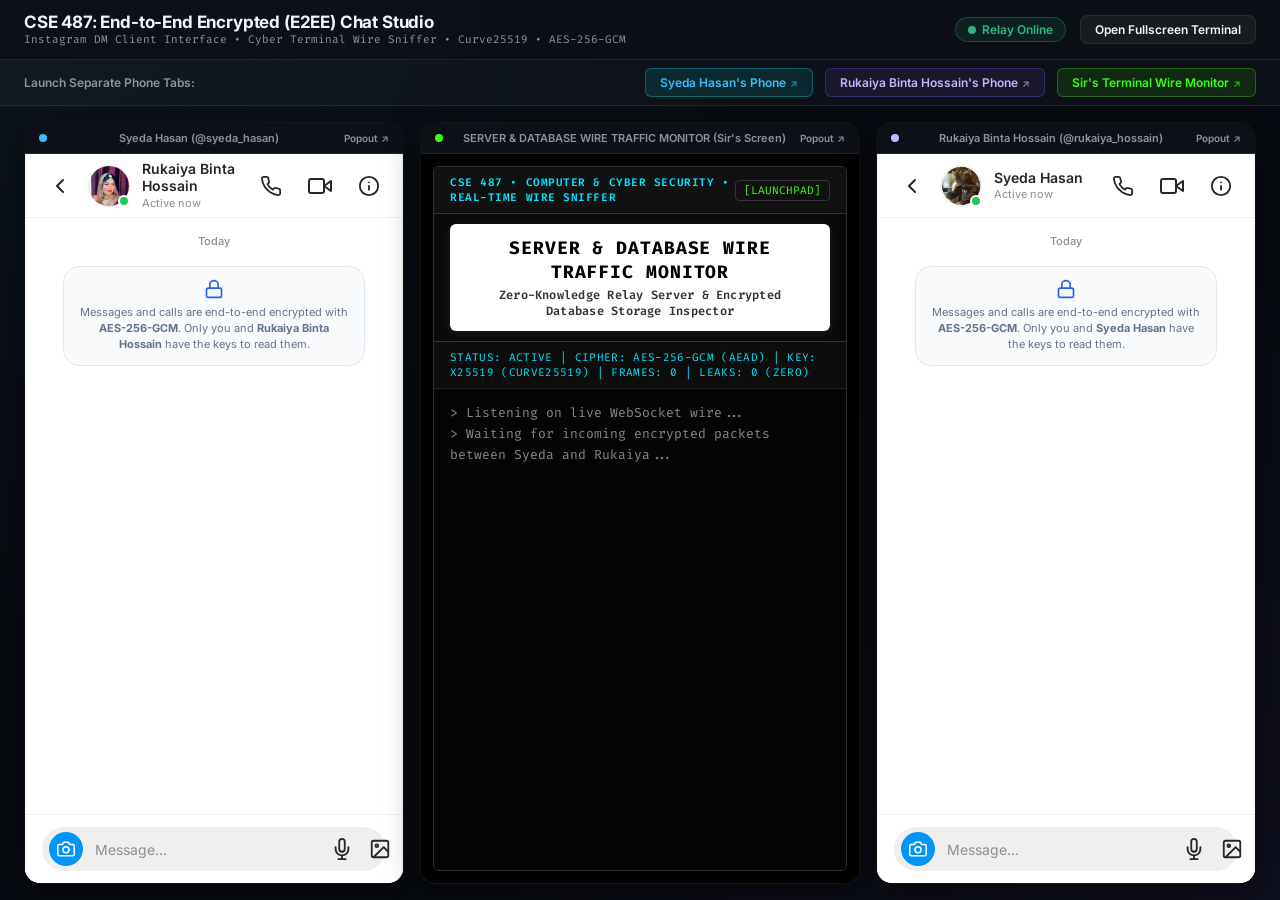
<file: web/index.html>
<!DOCTYPE html>
<html lang="en">
<head>
  <meta charset="UTF-8">
  <meta name="viewport" content="width=device-width, initial-scale=1.0">
  <title>CSE 487 • Secure E2EE Chat Studio</title>
  <link rel="preconnect" href="https://fonts.googleapis.com">
  <link rel="preconnect" href="https://fonts.gstatic.com" crossorigin>
  <link href="https://fonts.googleapis.com/css2?family=Fira+Code:wght@400;600&family=Inter:wght@400;500;600;700;800&display=swap" rel="stylesheet">
  <link rel="stylesheet" href="style.css">
</head>
<body>
  <!-- Header Bar -->
  <header class="app-header">
    <div class="header-left">
      <div class="logo-badge">
        <div>
          <h1>CSE 487: End-to-End Encrypted (E2EE) Chat Studio</h1>
          <p class="subtitle">Instagram DM Client Interface • Cyber Terminal Wire Sniffer • Curve25519 • AES-256-GCM</p>
        </div>
      </div>
    </div>
    <div class="header-right">
      <div class="status-indicator">
        <span class="status-dot active"></span>
        <span>Relay Online</span>
      </div>
      <a href="terminal.html" target="_blank" class="btn btn-secondary">
        Open Fullscreen Terminal
      </a>
    </div>
  </header>

  <!-- Launchpad Quick Navigation Bar -->
  <div class="launchpad-bar">
    <span class="launchpad-title">Launch Separate Phone Tabs:</span>
    <div class="launch-links">
      <a href="chat.html?user=Syeda" target="_blank" class="launch-card-btn alice-link">
        Syeda Hasan's Phone <span class="ext-icon">↗</span>
      </a>
      <a href="chat.html?user=Rukaiya" target="_blank" class="launch-card-btn bob-link">
        Rukaiya Binta Hossain's Phone <span class="ext-icon">↗</span>
      </a>
      <a href="terminal.html" target="_blank" class="launch-card-btn term-link">
        Sir's Terminal Wire Monitor <span class="ext-icon">↗</span>
      </a>
    </div>
  </div>

  <!-- Live Multi-View Presentation Canvas -->
  <main class="studio-presentation-grid">
    
    <!-- Left: Syeda's Instagram Client (Embedded Frame) -->
    <div class="frame-wrapper">
      <div class="frame-label">
        <span class="label-dot dot-alice"></span> Syeda Hasan (@syeda_hasan)
        <a href="chat.html?user=Syeda" target="_blank" class="popout-link">Popout ↗</a>
      </div>
      <iframe src="chat.html?user=Syeda" class="studio-iframe" title="Syeda Hasan Instagram Chat"></iframe>
    </div>

    <!-- Center: Server & Database Wire Traffic Monitor (Embedded Frame) -->
    <div class="frame-wrapper monitor-frame-wrapper">
      <div class="frame-label">
        <span class="label-dot dot-term"></span> SERVER & DATABASE WIRE TRAFFIC MONITOR (Sir's Screen)
        <a href="terminal.html" target="_blank" class="popout-link">Popout ↗</a>
      </div>
      <iframe src="terminal.html" class="studio-iframe" title="Server & Database Wire Traffic Monitor"></iframe>
    </div>

    <!-- Right: Rukaiya's Instagram Client (Embedded Frame) -->
    <div class="frame-wrapper">
      <div class="frame-label">
        <span class="label-dot dot-bob"></span> Rukaiya Binta Hossain (@rukaiya_hossain)
        <a href="chat.html?user=Rukaiya" target="_blank" class="popout-link">Popout ↗</a>
      </div>
      <iframe src="chat.html?user=Rukaiya" class="studio-iframe" title="Rukaiya Binta Hossain Instagram Chat"></iframe>
    </div>

  </main>
</body>
</html>
</file>
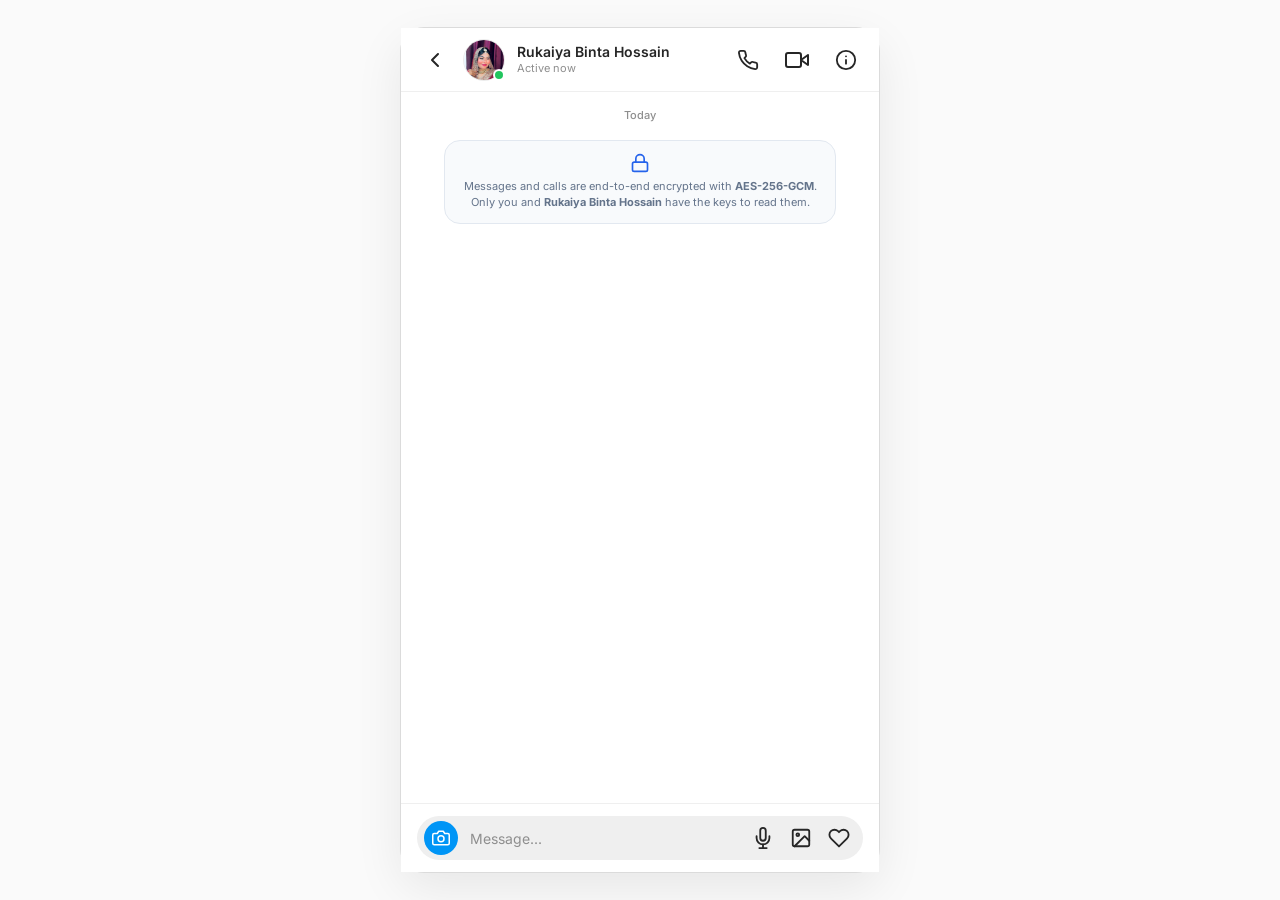
<file: web/chat.html>
<!DOCTYPE html>
<html lang="en">
<head>
  <meta charset="UTF-8">
  <meta name="viewport" content="width=device-width, initial-scale=1.0, maximum-scale=1.0, user-scalable=no">
  <title>Direct • Instagram E2EE</title>
  <link rel="preconnect" href="https://fonts.googleapis.com">
  <link rel="preconnect" href="https://fonts.gstatic.com" crossorigin>
  <link href="https://fonts.googleapis.com/css2?family=Fira+Code:wght@400;600&family=Inter:wght@400;500;600;700&display=swap" rel="stylesheet">
  <link rel="stylesheet" href="chat.css">
</head>
<body class="ig-light-body">
  <!-- Instagram Direct Chat Container (Light Theme) -->
  <div class="ig-chat-app">
    
    <!-- Top Header -->
    <header class="ig-header">
      <div class="ig-header-left">
        <button class="ig-icon-btn" id="btnBack" title="Back to Launchpad">
          <svg width="24" height="24" viewBox="0 0 24 24" fill="none" stroke="currentColor" stroke-width="2" stroke-linecap="round" stroke-linejoin="round">
            <polyline points="15 18 9 12 15 6"></polyline>
          </svg>
        </button>
        <div class="ig-profile-header" id="btnHeaderProfile">
          <div class="ig-avatar-wrapper">
            <img class="ig-avatar-img" id="peerAvatarImg" src="rukaiya.jpg" alt="Avatar">
            <span class="ig-active-dot"></span>
          </div>
          <div class="ig-profile-info">
            <h2 id="peerFullName">Rukaiya Binta Hossain</h2>
            <p class="ig-status-text">Active now</p>
          </div>
        </div>
      </div>
      
      <div class="ig-header-right">
        <!-- Call SVG -->
        <button class="ig-icon-btn" title="Audio Call">
          <svg width="22" height="22" viewBox="0 0 24 24" fill="none" stroke="currentColor" stroke-width="2" stroke-linecap="round" stroke-linejoin="round">
            <path d="M22 16.92v3a2 2 0 0 1-2.18 2 19.79 19.79 0 0 1-8.63-3.07 19.5 19.5 0 0 1-6-6 19.79 19.79 0 0 1-3.07-8.67A2 2 0 0 1 4.11 2h3a2 2 0 0 1 2 1.72 12.84 12.84 0 0 0 .7 2.81 2 2 0 0 1-.45 2.11L8.09 9.91a16 16 0 0 0 6 6l1.27-1.27a2 2 0 0 1 2.11-.45 12.84 12.84 0 0 0 2.81.7A2 2 0 0 1 22 16.92z"></path>
          </svg>
        </button>
        <!-- Video SVG -->
        <button class="ig-icon-btn" title="Video Call">
          <svg width="24" height="24" viewBox="0 0 24 24" fill="none" stroke="currentColor" stroke-width="2" stroke-linecap="round" stroke-linejoin="round">
            <polygon points="23 7 16 12 23 17 23 7"></polygon>
            <rect x="1" y="5" width="15" height="14" rx="2" ry="2"></rect>
          </svg>
        </button>
        <!-- Info (i) SVG -->
        <button class="ig-icon-btn" id="btnInfo" title="Safety Number & Encryption Info">
          <svg width="22" height="22" viewBox="0 0 24 24" fill="none" stroke="currentColor" stroke-width="2" stroke-linecap="round" stroke-linejoin="round">
            <circle cx="12" cy="12" r="10"></circle>
            <line x1="12" y1="16" x2="12" y2="12"></line>
            <line x1="12" y1="8" x2="12.01" y2="8"></line>
          </svg>
        </button>
      </div>
    </header>

    <!-- Chat Messages Stream -->
    <main class="ig-messages-container" id="messagesContainer">
      <div class="ig-chat-date" id="chatDate">Today</div>
      
      <div class="ig-e2ee-notice">
        <svg class="ig-notice-lock-icon" width="20" height="20" viewBox="0 0 24 24" fill="none" stroke="#2563eb" stroke-width="2" stroke-linecap="round" stroke-linejoin="round">
          <rect x="3" y="11" width="18" height="11" rx="2" ry="2"></rect>
          <path d="M7 11V7a5 5 0 0 1 10 0v4"></path>
        </svg>
        <p>Messages and calls are end-to-end encrypted with <strong>AES-256-GCM</strong>. Only you and <strong id="e2eeNoticePeer">Rukaiya</strong> have the keys to read them.</p>
      </div>

      <!-- Messages dynamically appended here -->
    </main>

    <!-- Bottom Input Area (Instagram Pill Style - Light Theme) -->
    <footer class="ig-footer">
      <div class="ig-input-pill">
        <!-- Blue Camera SVG Button -->
        <button class="ig-camera-btn" title="Camera">
          <svg width="18" height="18" viewBox="0 0 24 24" fill="none" stroke="#ffffff" stroke-width="2" stroke-linecap="round" stroke-linejoin="round">
            <path d="M23 19a2 2 0 0 1-2 2H3a2 2 0 0 1-2-2V8a2 2 0 0 1 2-2h4l2-3h6l2 3h4a2 2 0 0 1 2 2z"></path>
            <circle cx="12" cy="13" r="4"></circle>
          </svg>
        </button>

        <input type="text" id="chatInput" placeholder="Message..." autocomplete="off">

        <div class="ig-input-icons" id="inputActionIcons">
          <!-- Mic SVG -->
          <button class="ig-inline-btn" title="Voice Clip">
            <svg width="22" height="22" viewBox="0 0 24 24" fill="none" stroke="#262626" stroke-width="2" stroke-linecap="round" stroke-linejoin="round">
              <path d="M12 1a3 3 0 0 0-3 3v8a3 3 0 0 0 6 0V4a3 3 0 0 0-3-3z"></path>
              <path d="M19 10v2a7 7 0 0 1-14 0v-2"></path>
              <line x1="12" y1="19" x2="12" y2="23"></line>
              <line x1="8" y1="23" x2="16" y2="23"></line>
            </svg>
          </button>
          <!-- Image Gallery SVG -->
          <button class="ig-inline-btn" title="Send Photo">
            <svg width="22" height="22" viewBox="0 0 24 24" fill="none" stroke="#262626" stroke-width="2" stroke-linecap="round" stroke-linejoin="round">
              <rect x="3" y="3" width="18" height="18" rx="2" ry="2"></rect>
              <circle cx="8.5" cy="8.5" r="1.5"></circle>
              <polyline points="21 15 16 10 5 21"></polyline>
            </svg>
          </button>
          <!-- Heart / Sticker SVG -->
          <button class="ig-inline-btn" title="Like">
            <svg width="22" height="22" viewBox="0 0 24 24" fill="none" stroke="#262626" stroke-width="2" stroke-linecap="round" stroke-linejoin="round">
              <path d="M20.84 4.61a5.5 5.5 0 0 0-7.78 0L12 5.67l-1.06-1.06a5.5 5.5 0 0 0-7.78 7.78l1.06 1.06L12 21.23l7.78-7.78 1.06-1.06a5.5 5.5 0 0 0 0-7.78z"></path>
            </svg>
          </button>
        </div>

        <button class="ig-send-text-btn" id="btnSend">Send</button>
      </div>
    </footer>

    <!-- Details / Safety Number Modal (Light Theme) -->
    <div class="ig-modal-backdrop" id="infoModal">
      <div class="ig-modal-sheet">
        <div class="ig-modal-handle"></div>
        <div class="ig-modal-header">
          <h3>Chat Encryption Details</h3>
          <button class="ig-modal-close" id="closeInfoModal">&times;</button>
        </div>
        <div class="ig-modal-body">
          <div class="ig-encryption-badge">
            <div class="ig-badge-shield">
              <svg width="28" height="28" viewBox="0 0 24 24" fill="none" stroke="#0284c7" stroke-width="2" stroke-linecap="round" stroke-linejoin="round">
                <path d="M12 22s8-4 8-10V5l-8-3-8 3v7c0 6 8 10 8 10z"></path>
              </svg>
            </div>
            <div>
              <h4>End-to-End Encrypted</h4>
              <p>Curve25519 (X25519) • AES-256-GCM • HKDF-SHA256</p>
            </div>
          </div>

          <div class="ig-safety-section">
            <label class="ig-section-label">Safety Number (Out-of-Band Fingerprint)</label>
            <div class="ig-safety-code" id="safetyNumberDisplay">
              41829 08234 19284 82910 57291 93820
            </div>
            <p class="ig-safety-tip">
              Compare this 30-digit security code with <strong id="safetyPeerName">Rukaiya Binta Hossain</strong> to verify that no active Man-in-the-Middle attacker is intercepting your conversation.
            </p>
          </div>

          <div class="ig-user-switch-section">
            <label class="ig-section-label">Active User:</label>
            <div class="ig-user-switch-box">
              <span id="currentMyUsername">Syeda Hasan (@syeda_hasan)</span>
              <a href="#" id="switchUserLink" class="ig-link">Switch User</a>
            </div>
          </div>
        </div>
      </div>
    </div>

  </div>

  <script src="chat.js"></script>
</body>
</html>
</file>
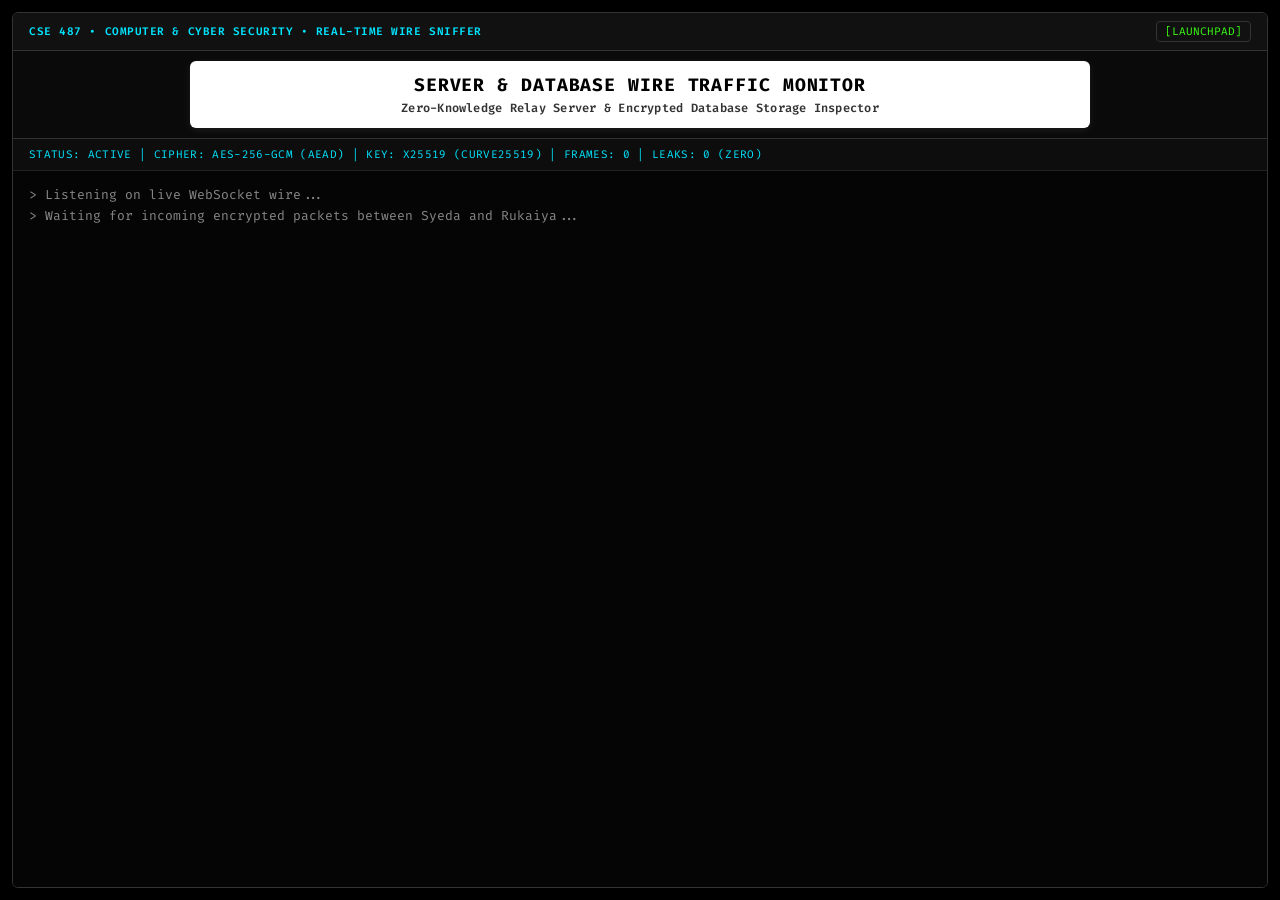
<file: web/terminal.html>
<!DOCTYPE html>
<html lang="en">
<head>
  <meta charset="UTF-8">
  <meta name="viewport" content="width=device-width, initial-scale=1.0">
  <title>SERVER & DATABASE WIRE TRAFFIC MONITOR • CSE 487</title>
  <link rel="preconnect" href="https://fonts.googleapis.com">
  <link rel="preconnect" href="https://fonts.gstatic.com" crossorigin>
  <link href="https://fonts.googleapis.com/css2?family=Fira+Code:wght@400;500;600;700&display=swap" rel="stylesheet">
  <link rel="stylesheet" href="terminal.css">
</head>
<body class="term-body">
  <!-- Terminal Window Shell (Dark Background) -->
  <div class="term-window">
    
    <!-- Top Bar -->
    <div class="term-top-bar">
      <div class="term-system-title">
        CSE 487 • COMPUTER & CYBER SECURITY • REAL-TIME WIRE SNIFFER
      </div>
      <a href="index.html" class="term-exit-btn">[LAUNCHPAD]</a>
    </div>

    <!-- Centered Distinct White Background Title Banner -->
    <div class="white-title-banner-container">
      <div class="white-title-banner">
        <h1 class="banner-title">SERVER & DATABASE WIRE TRAFFIC MONITOR</h1>
        <p class="banner-subtitle">Zero-Knowledge Relay Server & Encrypted Database Storage Inspector</p>
      </div>
    </div>

    <!-- Status Line (Dark Terminal Style) -->
    <div class="term-status-line">
      STATUS: ACTIVE | CIPHER: AES-256-GCM (AEAD) | KEY: X25519 (CURVE25519) | FRAMES: <span id="statFrames">0</span> | LEAKS: 0 (ZERO)
    </div>

    <!-- Terminal Screen Log Feed (Dark Background, Newest on Top) -->
    <div class="term-screen" id="termScreen">
      <div class="term-waiting" id="emptyState">
        > Listening on live WebSocket wire...<br>
        > Waiting for incoming encrypted packets between Syeda and Rukaiya...
      </div>
      <div id="termLogs"></div>
    </div>

  </div>

  <script src="terminal.js"></script>
</body>
</html>
</file>
<file: web/style.css>
/* Launchpad & Master Grid Styling */
:root {
  --bg-dark: #080b11;
  --bg-card: rgba(13, 17, 23, 0.85);
  --bg-card-border: rgba(255, 255, 255, 0.08);
  --accent-cyan: #00f2fe;
  --accent-blue: #4facfe;
  --accent-purple: #7f5af0;
  --accent-green: #2cb67d;
  --text-main: #f0f6fc;
  --text-dim: #8b949e;
  --font-main: 'Inter', -apple-system, BlinkMacSystemFont, sans-serif;
  --font-code: 'Fira Code', monospace;
}

* {
  box-sizing: border-box;
  margin: 0;
  padding: 0;
}

body {
  background-color: var(--bg-dark);
  background-image: 
    radial-gradient(at 0% 0%, rgba(79, 172, 254, 0.06) 0px, transparent 50%),
    radial-gradient(at 100% 100%, rgba(127, 90, 240, 0.06) 0px, transparent 50%);
  color: var(--text-main);
  font-family: var(--font-main);
  height: 100vh;
  display: flex;
  flex-direction: column;
  overflow: hidden;
}

/* Header */
.app-header {
  display: flex;
  justify-content: space-between;
  align-items: center;
  padding: 12px 24px;
  background: var(--bg-card);
  border-bottom: 1px solid var(--bg-card-border);
  flex-shrink: 0;
}

.logo-badge {
  display: flex;
  align-items: center;
  gap: 12px;
}

.lock-icon {
  font-size: 24px;
}

.logo-badge h1 {
  font-size: 17px;
  font-weight: 700;
  letter-spacing: -0.01em;
}

.subtitle {
  font-size: 11px;
  color: var(--text-dim);
  font-family: var(--font-code);
}

.header-right {
  display: flex;
  align-items: center;
  gap: 14px;
}

.status-indicator {
  display: flex;
  align-items: center;
  gap: 6px;
  background: rgba(44, 182, 125, 0.1);
  border: 1px solid rgba(44, 182, 125, 0.3);
  padding: 4px 12px;
  border-radius: 20px;
  font-size: 12px;
  font-weight: 600;
  color: var(--accent-green);
}

.status-dot {
  width: 8px;
  height: 8px;
  background: var(--accent-green);
  border-radius: 50%;
}

.btn {
  padding: 6px 14px;
  border-radius: 8px;
  font-size: 12px;
  font-weight: 600;
  cursor: pointer;
  border: none;
  text-decoration: none;
  display: inline-flex;
  align-items: center;
  transition: all 0.2s ease;
}

.btn-secondary {
  background: rgba(255, 255, 255, 0.05);
  color: var(--text-main);
  border: 1px solid var(--bg-card-border);
}

.btn-secondary:hover {
  background: rgba(0, 242, 254, 0.15);
  border-color: var(--accent-cyan);
  color: #fff;
}

/* Launchpad Quick Navigation Bar */
.launchpad-bar {
  display: flex;
  align-items: center;
  justify-content: space-between;
  padding: 8px 24px;
  background: rgba(255, 255, 255, 0.02);
  border-bottom: 1px solid var(--bg-card-border);
  flex-shrink: 0;
  gap: 12px;
  flex-wrap: wrap;
}

.launchpad-title {
  font-size: 12px;
  color: var(--text-dim);
  font-weight: 600;
}

.launch-links {
  display: flex;
  gap: 12px;
}

.launch-card-btn {
  font-size: 12px;
  font-weight: 600;
  text-decoration: none;
  padding: 6px 14px;
  border-radius: 6px;
  transition: all 0.2s ease;
  display: inline-flex;
  align-items: center;
  gap: 4px;
}

.alice-link {
  background: rgba(0, 242, 254, 0.1);
  border: 1px solid rgba(0, 242, 254, 0.3);
  color: #38bdf8;
}

.alice-link:hover {
  background: rgba(0, 242, 254, 0.25);
  color: #fff;
}

.bob-link {
  background: rgba(127, 90, 240, 0.1);
  border: 1px solid rgba(127, 90, 240, 0.3);
  color: #c4b5fd;
}

.bob-link:hover {
  background: rgba(127, 90, 240, 0.25);
  color: #fff;
}

.term-link {
  background: rgba(57, 255, 20, 0.1);
  border: 1px solid rgba(57, 255, 20, 0.3);
  color: #39ff14;
}

.term-link:hover {
  background: rgba(57, 255, 20, 0.25);
  color: #fff;
}

.ext-icon {
  font-size: 10px;
  opacity: 0.7;
}

/* Master Studio Grid Layout */
.studio-presentation-grid {
  flex: 1;
  display: grid;
  grid-template-columns: 380px 1fr 380px;
  gap: 16px;
  padding: 16px 24px;
  overflow: hidden;
  height: calc(100vh - 110px);
}

@media (max-width: 1200px) {
  .studio-presentation-grid {
    grid-template-columns: 1fr 1fr;
  }
  .monitor-frame-wrapper {
    grid-column: span 2;
  }
}

.frame-wrapper {
  background: #000;
  border: 1px solid var(--bg-card-border);
  border-radius: 16px;
  display: flex;
  flex-direction: column;
  overflow: hidden;
  box-shadow: 0 8px 32px rgba(0, 0, 0, 0.5);
}

.frame-label {
  padding: 8px 14px;
  background: #0d1117;
  border-bottom: 1px solid var(--bg-card-border);
  font-size: 11px;
  font-weight: 600;
  display: flex;
  align-items: center;
  justify-content: space-between;
  color: var(--text-dim);
}

.label-dot {
  width: 8px;
  height: 8px;
  border-radius: 50%;
  display: inline-block;
  margin-right: 6px;
}

.dot-alice { background: #38bdf8; }
.dot-bob { background: #c4b5fd; }
.dot-term { background: #39ff14; }

.popout-link {
  color: var(--text-dim);
  text-decoration: none;
  font-size: 10px;
}

.popout-link:hover {
  color: var(--accent-cyan);
}

.studio-iframe {
  flex: 1;
  width: 100%;
  height: 100%;
  border: none;
}
</file>
<file: web/chat.css>
/* Instagram DM Light Theme Design System */
:root {
  --ig-bg: #fafafa;
  --ig-card-bg: #ffffff;
  --ig-border: #dbdbdb;
  --ig-border-light: #efefef;
  --ig-text: #262626;
  --ig-text-secondary: #8e8e8e;
  --ig-bubble-received: #efefef;
  --ig-bubble-sent: #3797f0;
  --ig-bubble-sent-grad: linear-gradient(135deg, #3797f0, #5c52e5);
  --ig-active-green: #22c55e;
  --ig-input-bg: #efefef;
  --ig-blue-btn: #0095f6;
  --ig-alert-bg: #fef2f2;
  --ig-alert-border: #ef4444;
  --font-main: 'Inter', -apple-system, BlinkMacSystemFont, sans-serif;
  --font-code: 'Fira Code', monospace;
}

* {
  box-sizing: border-box;
  margin: 0;
  padding: 0;
  -webkit-tap-highlight-color: transparent;
}

body.ig-light-body {
  background-color: var(--ig-bg);
  color: var(--ig-text);
  font-family: var(--font-main);
  height: 100vh;
  height: 100dvh;
  display: flex;
  justify-content: center;
  align-items: center;
  overflow: hidden;
}

.ig-chat-app {
  width: 100%;
  max-width: 480px;
  height: 100%;
  max-height: 100vh;
  background-color: var(--ig-card-bg);
  display: flex;
  flex-direction: column;
  position: relative;
  border-left: 1px solid var(--ig-border-light);
  border-right: 1px solid var(--ig-border-light);
}

@media (min-width: 768px) {
  .ig-chat-app {
    height: 94vh;
    border-radius: 24px;
    border: 1px solid var(--ig-border);
    box-shadow: 0 16px 48px rgba(0, 0, 0, 0.08);
  }
}

/* Header */
.ig-header {
  height: 64px;
  padding: 0 16px;
  display: flex;
  justify-content: space-between;
  align-items: center;
  border-bottom: 1px solid var(--ig-border-light);
  background-color: #ffffff;
  z-index: 10;
}

.ig-header-left {
  display: flex;
  align-items: center;
  gap: 10px;
}

.ig-profile-header {
  display: flex;
  align-items: center;
  gap: 12px;
  cursor: pointer;
}

.ig-avatar-wrapper {
  position: relative;
  width: 42px;
  height: 42px;
}

.ig-avatar-img {
  width: 42px;
  height: 42px;
  border-radius: 50%;
  object-fit: cover;
  display: block;
  border: 1px solid rgba(0, 0, 0, 0.08);
}

.ig-active-dot {
  position: absolute;
  bottom: 0;
  right: 0;
  width: 12px;
  height: 12px;
  background-color: var(--ig-active-green);
  border: 2px solid #ffffff;
  border-radius: 50%;
}

.ig-profile-info h2 {
  font-size: 14px;
  font-weight: 600;
  color: var(--ig-text);
  line-height: 1.2;
}

.ig-status-text {
  font-size: 11px;
  color: var(--ig-text-secondary);
  display: flex;
  align-items: center;
  gap: 4px;
  margin-top: 1px;
}

.ig-lock-badge {
  font-size: 11px;
  color: #0284c7;
  font-weight: 500;
}

.ig-header-right {
  display: flex;
  align-items: center;
  gap: 14px;
}

.ig-icon-btn {
  background: none;
  border: none;
  color: var(--ig-text);
  cursor: pointer;
  display: flex;
  align-items: center;
  justify-content: center;
  padding: 6px;
  border-radius: 50%;
  transition: all 0.15s ease;
}

.ig-icon-btn:hover {
  background-color: #f4f4f5;
  color: #000;
}

/* Chat Messages Container */
.ig-messages-container {
  flex: 1;
  overflow-y: auto;
  padding: 16px;
  display: flex;
  flex-direction: column;
  gap: 12px;
  background-color: #ffffff;
}

.ig-chat-date {
  align-self: center;
  font-size: 11px;
  color: var(--ig-text-secondary);
  font-weight: 500;
  margin-bottom: 6px;
}

.ig-e2ee-notice {
  align-self: center;
  max-width: 88%;
  background: #f8fafc;
  border: 1px solid #e2e8f0;
  border-radius: 16px;
  padding: 12px 16px;
  text-align: center;
  font-size: 11px;
  color: #64748b;
  line-height: 1.45;
  margin-bottom: 12px;
}

.ig-notice-lock-icon {
  display: block;
  margin: 0 auto 6px auto;
}

/* Message Rows */
.ig-msg-row {
  display: flex;
  align-items: flex-end;
  gap: 8px;
  max-width: 80%;
  animation: igMsgAppear 0.2s ease-out;
}

@keyframes igMsgAppear {
  from { opacity: 0; transform: translateY(6px); }
  to { opacity: 1; transform: translateY(0); }
}

.ig-msg-sent-row {
  align-self: flex-end;
  flex-direction: row-reverse;
}

.ig-msg-received-row {
  align-self: flex-start;
}

.ig-msg-avatar-img {
  width: 28px;
  height: 28px;
  border-radius: 50%;
  object-fit: cover;
  flex-shrink: 0;
  margin-bottom: 2px;
  border: 1px solid rgba(0, 0, 0, 0.08);
}

.ig-bubble {
  padding: 10px 16px;
  border-radius: 22px;
  font-size: 14px;
  line-height: 1.4;
  word-break: break-word;
}

.ig-msg-sent-row .ig-bubble {
  background: var(--ig-bubble-sent-grad);
  color: #ffffff;
  border-bottom-right-radius: 4px;
  box-shadow: 0 2px 6px rgba(55, 151, 240, 0.25);
}

.ig-msg-received-row .ig-bubble {
  background-color: var(--ig-bubble-received);
  color: var(--ig-text);
  border-bottom-left-radius: 4px;
}

.ig-seen-label {
  align-self: flex-end;
  font-size: 11px;
  color: var(--ig-text-secondary);
  margin-top: -6px;
  margin-right: 6px;
  font-weight: 500;
}

.ig-alert-box {
  align-self: center;
  width: 92%;
  background: var(--ig-alert-bg);
  border: 1px solid var(--ig-alert-border);
  color: #b91c1c;
  border-radius: 12px;
  padding: 12px 14px;
  font-size: 12px;
  line-height: 1.4;
  text-align: center;
}

/* Footer / Input Bar (Instagram Pill Style - Light) */
.ig-footer {
  padding: 12px 16px;
  background-color: #ffffff;
  border-top: 1px solid var(--ig-border-light);
}

.ig-input-pill {
  background-color: var(--ig-input-bg);
  border-radius: 26px;
  display: flex;
  align-items: center;
  padding: 4px 6px 4px 6px;
  gap: 8px;
  border: 1px solid transparent;
  transition: border-color 0.2s ease, background-color 0.2s ease;
}

.ig-input-pill:focus-within {
  border-color: #d1d5db;
  background-color: #f9fafb;
}

.ig-camera-btn {
  width: 34px;
  height: 34px;
  border-radius: 50%;
  background-color: var(--ig-blue-btn);
  border: none;
  display: flex;
  align-items: center;
  justify-content: center;
  cursor: pointer;
  flex-shrink: 0;
  transition: transform 0.15s ease;
}

.ig-camera-btn:active {
  transform: scale(0.92);
}

.ig-input-pill input {
  flex: 1;
  background: none;
  border: none;
  outline: none;
  color: var(--ig-text);
  font-family: var(--font-main);
  font-size: 14px;
  padding: 6px 4px;
}

.ig-input-pill input::placeholder {
  color: var(--ig-text-secondary);
}

.ig-input-icons {
  display: flex;
  align-items: center;
  gap: 4px;
}

.ig-inline-btn {
  background: none;
  border: none;
  color: var(--ig-text);
  cursor: pointer;
  padding: 6px;
  display: flex;
  align-items: center;
  justify-content: center;
  border-radius: 50%;
}

.ig-inline-btn:hover {
  background-color: rgba(0, 0, 0, 0.05);
}

.ig-send-text-btn {
  background: none;
  border: none;
  color: var(--ig-blue-btn);
  font-weight: 700;
  font-size: 14px;
  cursor: pointer;
  padding: 6px 12px;
  display: none;
}

.ig-send-text-btn:active {
  opacity: 0.6;
}

/* Modal Bottom Sheet (Light Theme) */
.ig-modal-backdrop {
  position: absolute;
  top: 0;
  left: 0;
  right: 0;
  bottom: 0;
  background: rgba(0, 0, 0, 0.4);
  backdrop-filter: blur(4px);
  display: none;
  align-items: flex-end;
  z-index: 100;
}

.ig-modal-backdrop.open {
  display: flex;
}

.ig-modal-sheet {
  width: 100%;
  background: #ffffff;
  border-top-left-radius: 24px;
  border-top-right-radius: 24px;
  padding: 16px 20px 28px 20px;
  animation: igSlideUp 0.25s ease-out;
  border-top: 1px solid var(--ig-border-light);
  box-shadow: 0 -8px 32px rgba(0, 0, 0, 0.12);
}

@keyframes igSlideUp {
  from { transform: translateY(100%); }
  to { transform: translateY(0); }
}

.ig-modal-handle {
  width: 36px;
  height: 4px;
  background: #d1d5db;
  border-radius: 2px;
  margin: 0 auto 14px auto;
}

.ig-modal-header {
  display: flex;
  justify-content: space-between;
  align-items: center;
  margin-bottom: 16px;
}

.ig-modal-header h3 {
  font-size: 16px;
  font-weight: 700;
  color: var(--ig-text);
}

.ig-modal-close {
  background: none;
  border: none;
  color: var(--ig-text-secondary);
  font-size: 24px;
  cursor: pointer;
}

.ig-encryption-badge {
  display: flex;
  align-items: center;
  gap: 12px;
  background: #f0f9ff;
  border: 1px solid #bae6fd;
  padding: 12px 14px;
  border-radius: 14px;
  margin-bottom: 16px;
}

.ig-badge-shield {
  font-size: 28px;
}

.ig-encryption-badge h4 {
  font-size: 14px;
  font-weight: 600;
  color: #0369a1;
}

.ig-encryption-badge p {
  font-size: 11px;
  color: #0284c7;
  margin-top: 2px;
}

.ig-safety-section {
  margin-bottom: 16px;
}

.ig-section-label {
  font-size: 11px;
  text-transform: uppercase;
  letter-spacing: 0.05em;
  color: var(--ig-text-secondary);
  font-weight: 600;
  display: block;
  margin-bottom: 6px;
}

.ig-safety-code {
  font-family: var(--font-code);
  font-size: 14px;
  font-weight: 700;
  background: #f8fafc;
  border: 1px solid #cbd5e1;
  padding: 10px 14px;
  border-radius: 10px;
  color: #0284c7;
  letter-spacing: 0.06em;
  text-align: center;
}

.ig-safety-tip {
  font-size: 11px;
  color: var(--ig-text-secondary);
  margin-top: 6px;
  line-height: 1.4;
}

.ig-user-switch-box {
  display: flex;
  justify-content: space-between;
  align-items: center;
  background: #f8fafc;
  border: 1px solid #e2e8f0;
  padding: 10px 14px;
  border-radius: 10px;
  font-size: 13px;
}

.ig-link {
  color: var(--ig-blue-btn);
  text-decoration: none;
  font-weight: 600;
}
</file>
<file: web/terminal.css>
/* Dark Terminal Stylesheet with Distinct White Title Banner */
:root {
  --term-bg: #000000;
  --term-surface: #050505;
  --term-text: #39ff14;
  --term-text-cyan: #00e5ff;
  --term-text-yellow: #ffd700;
  --term-text-dim: #888888;
  --term-border: #333333;
  --font-mono: 'Fira Code', 'Consolas', 'Courier New', monospace;
}

* {
  box-sizing: border-box;
  margin: 0;
  padding: 0;
  animation: none !important;
  transition: none !important;
}

body.term-body {
  background-color: #000000;
  color: #ffffff;
  font-family: var(--font-mono);
  height: 100vh;
  display: flex;
  flex-direction: column;
  padding: 12px;
  overflow: hidden;
}

.term-window {
  width: 100%;
  height: 100%;
  background-color: var(--term-surface);
  border: 1px solid var(--term-border);
  display: flex;
  flex-direction: column;
  border-radius: 6px;
  overflow: hidden;
}

/* Top System Bar */
.term-top-bar {
  background: #111111;
  padding: 8px 16px;
  border-bottom: 1px solid var(--term-border);
  display: flex;
  justify-content: space-between;
  align-items: center;
  font-size: 11px;
  color: #aaaaaa;
}

.term-system-title {
  color: #00e5ff;
  font-weight: 600;
  letter-spacing: 0.05em;
}

.term-exit-btn {
  color: #39ff14;
  text-decoration: none;
  font-size: 11px;
  border: 1px solid #333333;
  padding: 2px 8px;
  border-radius: 4px;
}

.term-exit-btn:hover {
  background-color: #222222;
}

/* Distinct White Title Banner (Centered Part) */
.white-title-banner-container {
  background-color: #0a0a0a;
  padding: 10px 16px;
  border-bottom: 1px solid var(--term-border);
  display: flex;
  justify-content: center;
}

.white-title-banner {
  background-color: #ffffff;
  color: #000000;
  width: 100%;
  max-width: 900px;
  padding: 12px 20px;
  border-radius: 6px;
  text-align: center;
  box-shadow: 0 2px 8px rgba(255, 255, 255, 0.08);
}

.banner-title {
  font-size: 18px;
  font-weight: 800;
  color: #000000;
  letter-spacing: 0.05em;
  font-family: var(--font-mono);
  margin-bottom: 3px;
}

.banner-subtitle {
  font-size: 12px;
  font-weight: 600;
  color: #333333;
  font-family: var(--font-mono);
  letter-spacing: 0.02em;
}

/* Status Line (Dark Terminal Style) */
.term-status-line {
  background: #0d0d0d;
  padding: 8px 16px;
  border-bottom: 1px solid #222222;
  font-size: 11px;
  color: #00e5ff;
  letter-spacing: 0.03em;
}

/* Terminal Feed Screen (Dark) */
.term-screen {
  flex: 1;
  padding: 14px 16px;
  overflow-y: auto;
  font-size: 13px;
  line-height: 1.5;
  color: #dddddd;
  display: flex;
  flex-direction: column;
  gap: 12px;
  background-color: #050505;
}

.term-waiting {
  color: var(--term-text-dim);
  font-size: 13px;
  line-height: 1.6;
}

/* Packet Log Block (Dark Terminal Card) */
.term-packet-block {
  border: 1px solid #222222;
  border-left: 4px solid #39ff14;
  background: #0a0a0a;
  padding: 12px 16px;
  font-size: 12px;
  line-height: 1.6;
  border-radius: 4px;
}

.term-pkt-header {
  color: #00e5ff;
  font-weight: 700;
  display: flex;
  justify-content: space-between;
  border-bottom: 1px solid #1a1a1a;
  padding-bottom: 6px;
  margin-bottom: 8px;
  font-size: 13px;
}

.term-pkt-title {
  color: #39ff14;
}

.term-pkt-route {
  color: #ffffff;
  font-size: 13px;
  margin-bottom: 6px;
}

.term-pkt-meta {
  color: #aaaaaa;
  font-size: 12px;
}

.term-pkt-cipher {
  color: #ffd700;
  word-break: break-all;
  background: #000000;
  padding: 8px 10px;
  border: 1px solid #222222;
  margin: 8px 0;
  font-size: 12px;
  line-height: 1.5;
}

.term-pkt-footer {
  color: #39ff14;
  font-size: 11px;
  display: flex;
  justify-content: space-between;
  flex-wrap: wrap;
  gap: 8px;
  border-top: 1px solid #1a1a1a;
  padding-top: 6px;
  margin-top: 4px;
}
</file>
